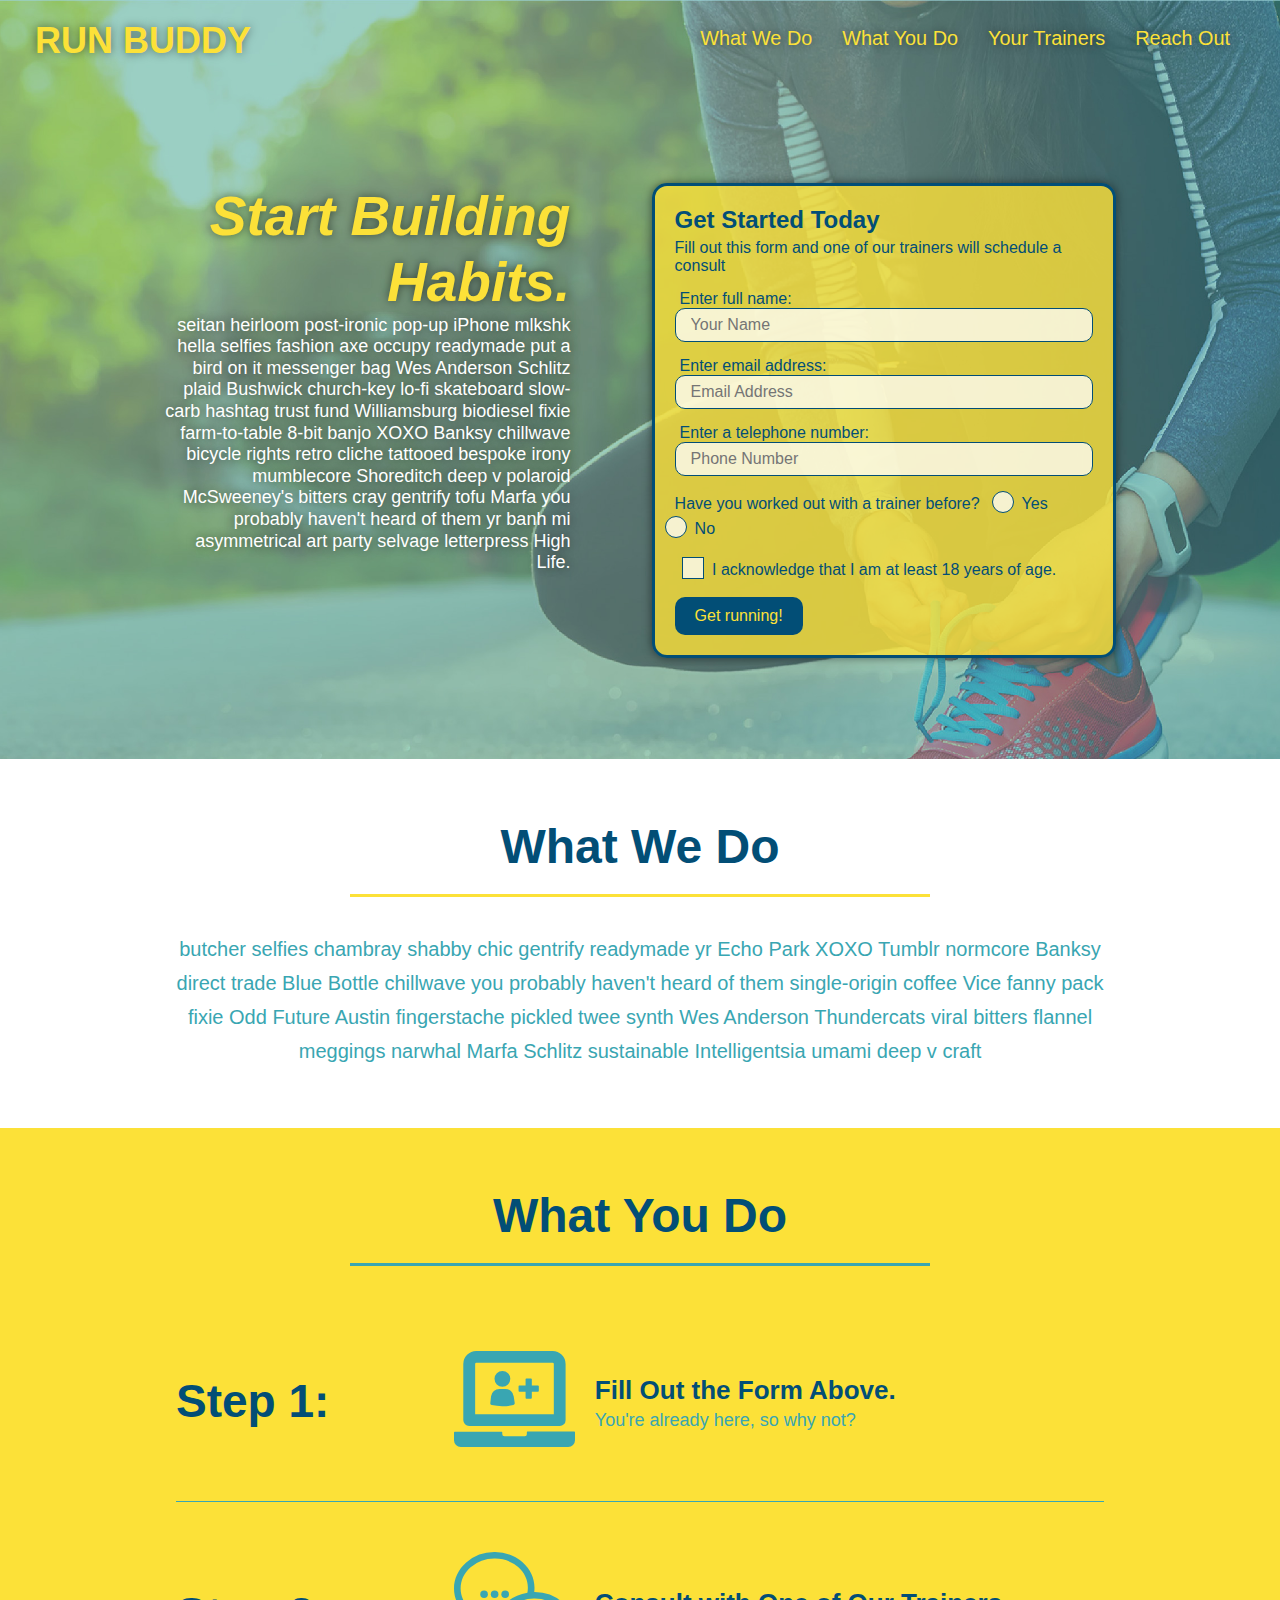
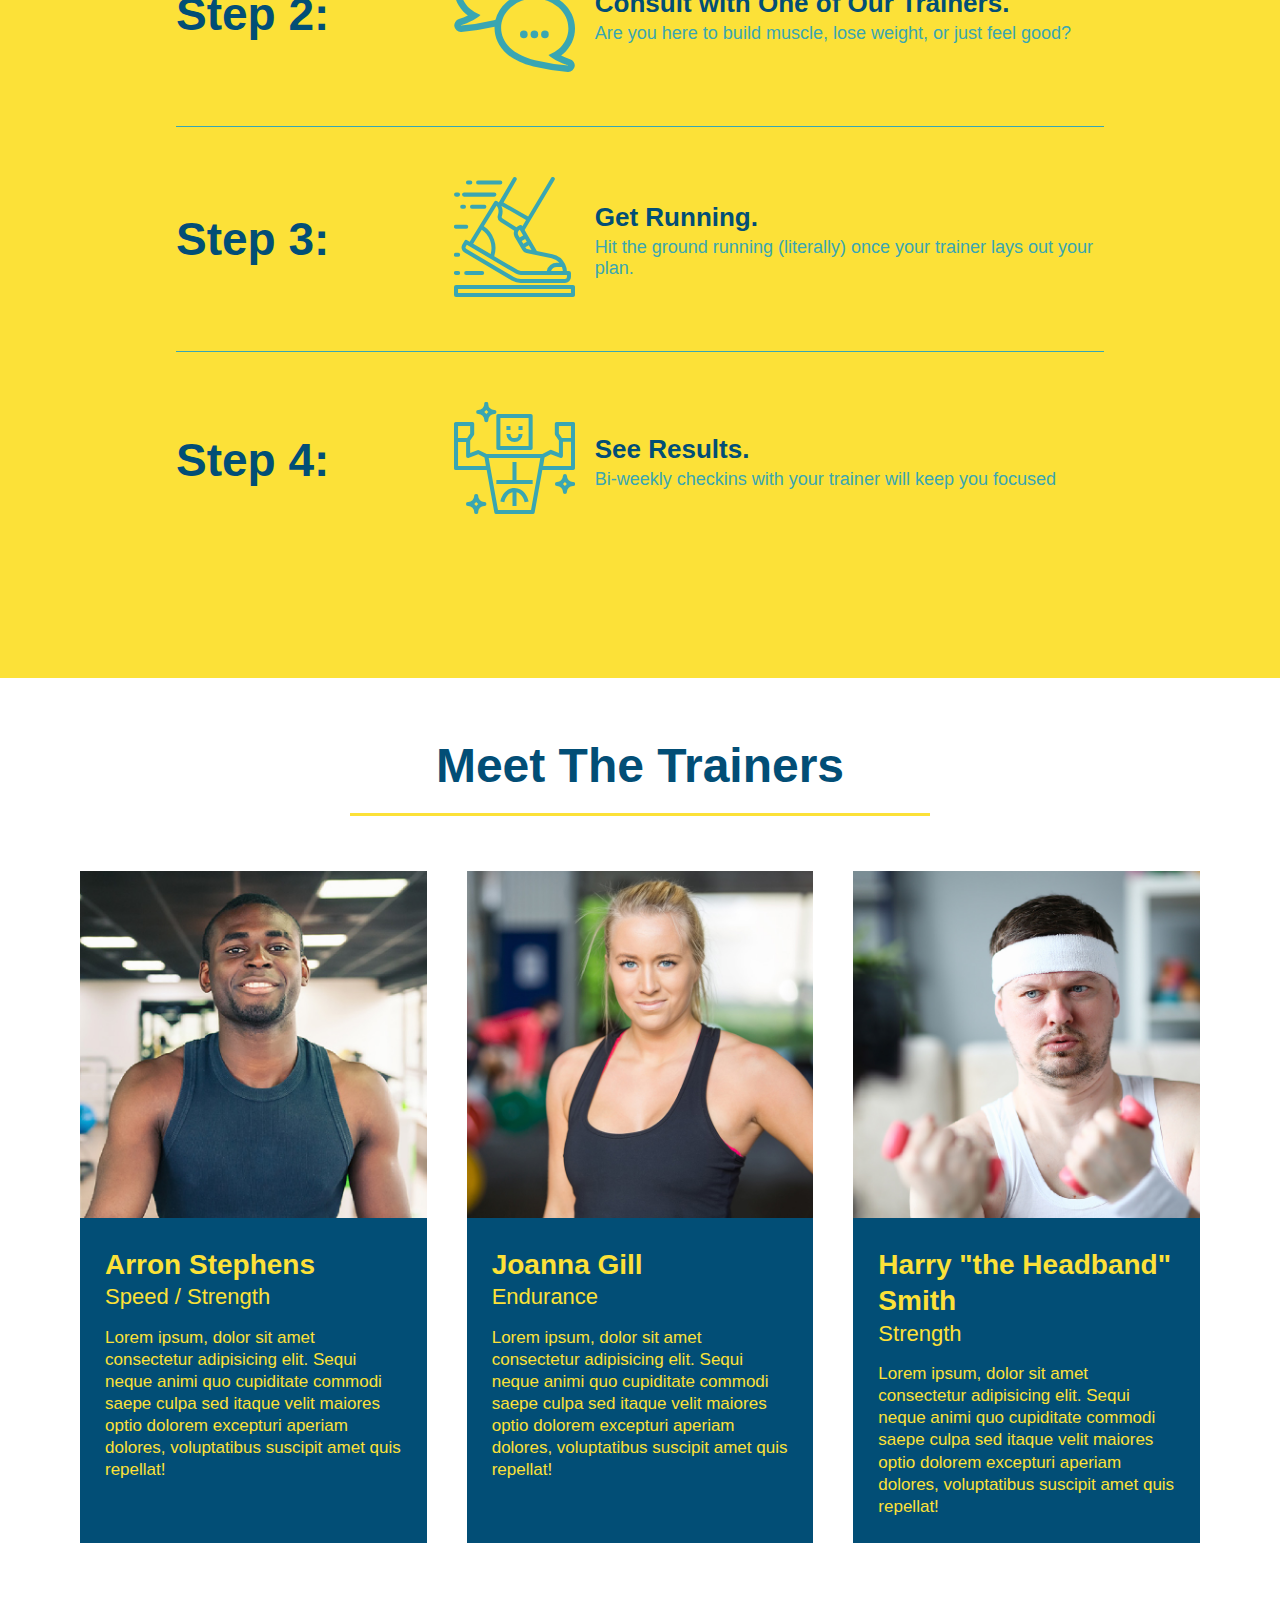
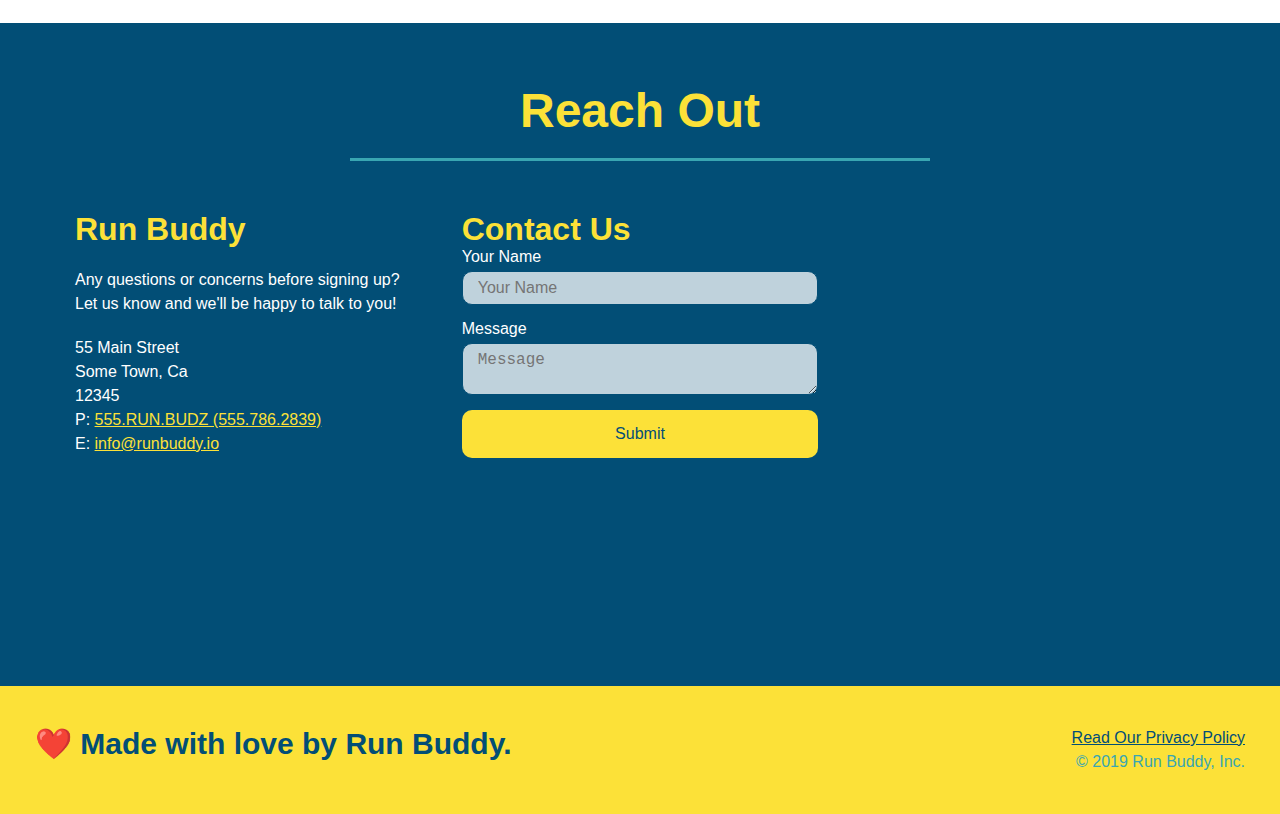
<file: index.html>
<!DOCTYPE html>
<html lang="en">

<head>
    <meta charset="UTF-8" />
    <meta name="viewport" content="width=device-width, initial-scale=1.0" />
    <title>Run Buddy</title>
    <link rel="stylesheet" href="./assets/css/style.css" />
</head>

<body>
    <!-- navigation -->
    <header>
        <h1>
            <a href="/">RUN BUDDY</a>
        </h1>
        <nav>
            <!-- Unordered list element -->
            <ul>
                <!-- List item element-->
                <li>
                    <!-- Anchor element -->
                    <a href="#what-we-do">What We Do</a>
                </li>
                <li>
                    <a href="#what-you-do">What You Do</a>
                </li>
                <li>
                    <a href="#your-trainers">Your Trainers</a>
                </li>
                <li>
                    <a href="#reach-out">Reach Out</a>
                </li>
            </ul>
        </nav>
    </header>

    <!-- hero/jumbotron -->
    <section class="hero">
        <div class="hero-cta">
            <h2>Start Building Habits.</h2>
            <p>
              seitan heirloom post-ironic pop-up iPhone mlkshk hella selfies fashion axe occupy readymade put a bird on it messenger bag Wes Anderson Schlitz plaid Bushwick church-key lo-fi skateboard slow-carb hashtag trust fund Williamsburg biodiesel fixie farm-to-table 8-bit banjo XOXO Banksy chillwave bicycle rights retro cliche tattooed bespoke irony mumblecore Shoreditch deep v polaroid McSweeney's bitters cray gentrify tofu Marfa you probably haven't heard of them yr banh mi asymmetrical art party selvage letterpress High Life.
            </p>
        </div>
        <div class="hero-form">
            <h3>Get Started Today</h3>
            <p>Fill out this form and one of our trainers will schedule a consult</p>

            <!-- Add form element -->
            <form>
                <!-- The for attribute references the radio button to which the label belongs. 
                    The value for the for attribute must match the value of the id attribute of the <input> element. -->
                <label for="name">Enter full name:</label>
                <input type="text" placeholder="Your Name" name="name" id="name" class="form-input" />
                <label for="email">Enter email address:</label>
                <input type="email" placeholder="Email Address" name="email" id="email" class="form-input" />
                <label for="phone">Enter a telephone number:</label>
                <input type="tel" placeholder="Phone Number" name="phone" id="phone" class="form-input" />
                <p>
                    Have you worked out with a trainer before?
                    <span class="radio-wrapper">
                      <input type="radio" name="trainer-confirm" id="trainer-yes" />
                      <label for="trainer-yes">Yes</label>
                    </span>
                    <span class="radio-wrapper">
                      <input type="radio" name="trainer-confirm" id="trainer-no" />
                      <label for="trainer-no">No</label>
                    </span>
                </p>
                  <p>
                    <span class="checkbox-wrapper">
                      <input type="checkbox" name="age-confirm" id="checkbox" />
                      <label for="checkbox">I acknowledge that I am at least 18 years of age.</label>
                    </span>
                  </p>
                <button type="submit">
                    Get running!
                </button>
            </form>
        </div>
    </section>

    <!-- "what we do" section -->
    <section id="what-we-do" class="intro">
        <div class="flex-row">
            <h2 class="section-title primary-border">What We Do</h2>
        </div>
        <div class="flex-row">
            <p>
                butcher selfies chambray shabby chic gentrify readymade yr Echo Park XOXO Tumblr normcore Banksy direct
                trade Blue Bottle chillwave you probably haven't heard of them single-origin coffee Vice fanny pack fixie
                Odd Future Austin fingerstache pickled twee synth Wes Anderson Thundercats viral bitters flannel meggings
                narwhal Marfa Schlitz sustainable Intelligentsia umami deep v craft
            </p>
        </div>

    </section>

    <!-- "what you do" section -->
    <section id="what-you-do" class="steps">
        <div class="flex-row">
            <h2 class="section-title secondary-border">What You Do</h2>
        </div>
        <div class="step">
            <h3>Step 1:</h3>
            <div class="step-info">
                <div class="step-img">
                    <img src="./assets/images/step-1.svg" alt="" />
                </div>
                <div class="step-text">
                    <h4>Fill Out the Form Above.</h4>
                    <p>You're already here, so why not?</p>
                </div>
            </div>
        </div>

        <div class="step">
            <h3>Step 2:</h3>
            <div class="step-info">
                <div class="step-img">
                    <img src="./assets/images/step-2.svg" alt="" />
                </div>
                <div class="step-text">
                    <h4>Consult with One of Our Trainers.</h4>
                    <p>Are you here to build muscle, lose weight, or just feel good?</p>
                </div>
            </div>
        </div>

        <div class="step">
            <h3>Step 3:</h3>
            <div class="step-info">
                <div class="step-img">
                    <img src="./assets/images/step-3.svg" alt="" />
                </div>
                <div class="step-text">
                    <h4>Get Running.</h4>
                    <p>Hit the ground running (literally) once your trainer lays out your plan.</p>
                </div>
            </div>
        </div>

        <div class="step">
            <h3>Step 4:</h3>
            <div class="step-info">
                <div class="step-img">
                    <img src="./assets/images/step-4.svg" alt="" />
                </div>
                <div class="step-text">
                    <h4>See Results.</h4>
                    <p>Bi-weekly checkins with your trainer will keep you focused</p>
                </div>
            </div>
        </div>
    </section>

    <!-- "meet the trainers" section -->
    <section id="your-trainers">
        <div class="flex-row">
            <h2 class="section-title primary-border">Meet The Trainers</h2>
        </div>
        <div class="trainers">
            <article class="trainer">
                <img src="./assets/images/trainer-1.jpg" alt="Arron Stephens in his workout clothes, ready to pump iron" />
                <div class="trainer-bio">
                    <h3 class="trainer-name">Arron Stephens</h3>
                    <h4 class="trainer-role">Speed / Strength</h4>
                    <p>
                        Lorem ipsum, dolor sit amet consectetur adipisicing elit. Sequi neque animi quo cupiditate commodi
                        saepe culpa sed
                        itaque velit maiores optio dolorem excepturi aperiam dolores, voluptatibus suscipit amet quis
                        repellat!
                    </p>
                </div>
            </article>
            <!-- second trainer bio -->
            <article class="trainer">
                <img src="./assets/images/trainer-2.jpg" alt="Joanna Gill cooling off after a workout" />
                <div class="trainer-bio">
                    <h3 class="trainer-name">Joanna Gill</h3>
                    <h4 class="trainer-role">Endurance</h4>
                    <p>
                        Lorem ipsum, dolor sit amet consectetur adipisicing elit. Sequi neque animi quo cupiditate commodi
                        saepe culpa sed
                        itaque velit maiores optio dolorem excepturi aperiam dolores, voluptatibus suscipit amet quis
                        repellat!
                    </p>
                </div>

            </article>

            <!-- third trainer bio -->
            <article class="trainer">
                <img src="./assets/images/trainer-3.jpg"
                    alt="Harry Smith wearing a headband and lifting comically small pink weights" />
                <div class="trainer-bio">
                    <h3 class="trainer-name">Harry "the Headband" Smith</h3>
                    <h4 class="trainer-role">Strength</h4>
                    <p>
                        Lorem ipsum, dolor sit amet consectetur adipisicing elit. Sequi neque animi quo cupiditate commodi
                        saepe culpa sed
                        itaque velit maiores optio dolorem excepturi aperiam dolores, voluptatibus suscipit amet quis
                        repellat!
                    </p>
                </div>
            </article>
        </div>
    </section>

    <!-- "reach out" section -->
    <section id="reach-out" class="contact">
        <div class="flex-row">
            <h2 class="section-title secondary-border">Reach Out</h2>
        </div>
            <div class="contact-info">
                <div>
                  <h3>Run Buddy</h3>
                  <p>
                    Any questions or concerns before signing up?
                    <br />
                    Let us know and we'll be happy to talk to you!
                  </p>
              
                  <address>
                    55 Main Street <br />
                    Some Town, Ca <br />
                    12345 <br />
                    P: <a href="tel:555.786.2839">555.RUN.BUDZ (555.786.2839)</a><br />
                    E: <a href="mailto://info@runbuddy.io">info@runbuddy.io</a>
                  </address>
              
                </div>
              
                <div class="contact-form">
                  <h3>Contact Us</h3>
                  <form>
                    <label for="contact-name">Your Name</label>
                    <input type="text" id="contact-name" placeholder="Your Name" />
              
                    <label for="contact-message">Message</label>
                    <textarea id="contact-message" placeholder="Message"></textarea>
              
                    <button type="submit">Submit</button>
                  </form>
                </div>
              
                <iframe
                  src="https://www.google.com/maps/embed?pb=!1m14!1m12!1m3!1d12182.30520634488!2d-74.0652613!3d40.2407219!2m3!1f0!2f0!3f0!3m2!1i1024!2i768!4f13.1!5e0!3m2!1sen!2sus!4v1561060983193!5m2!1sen!2sus"
                  frameborder="0" style="border:0" allowfullscreen></iframe>
              
            </div>
    </section>

    <!-- footer -->
    <footer>
        <h2>❤️ Made with love by Run Buddy.</h2>
        <div>
            <a href="./privacy-policy.html">Read Our Privacy Policy</a><br />
            &copy; 2019 Run Buddy, Inc.
        </div>
    </footer>
</body>

</html>
</file>
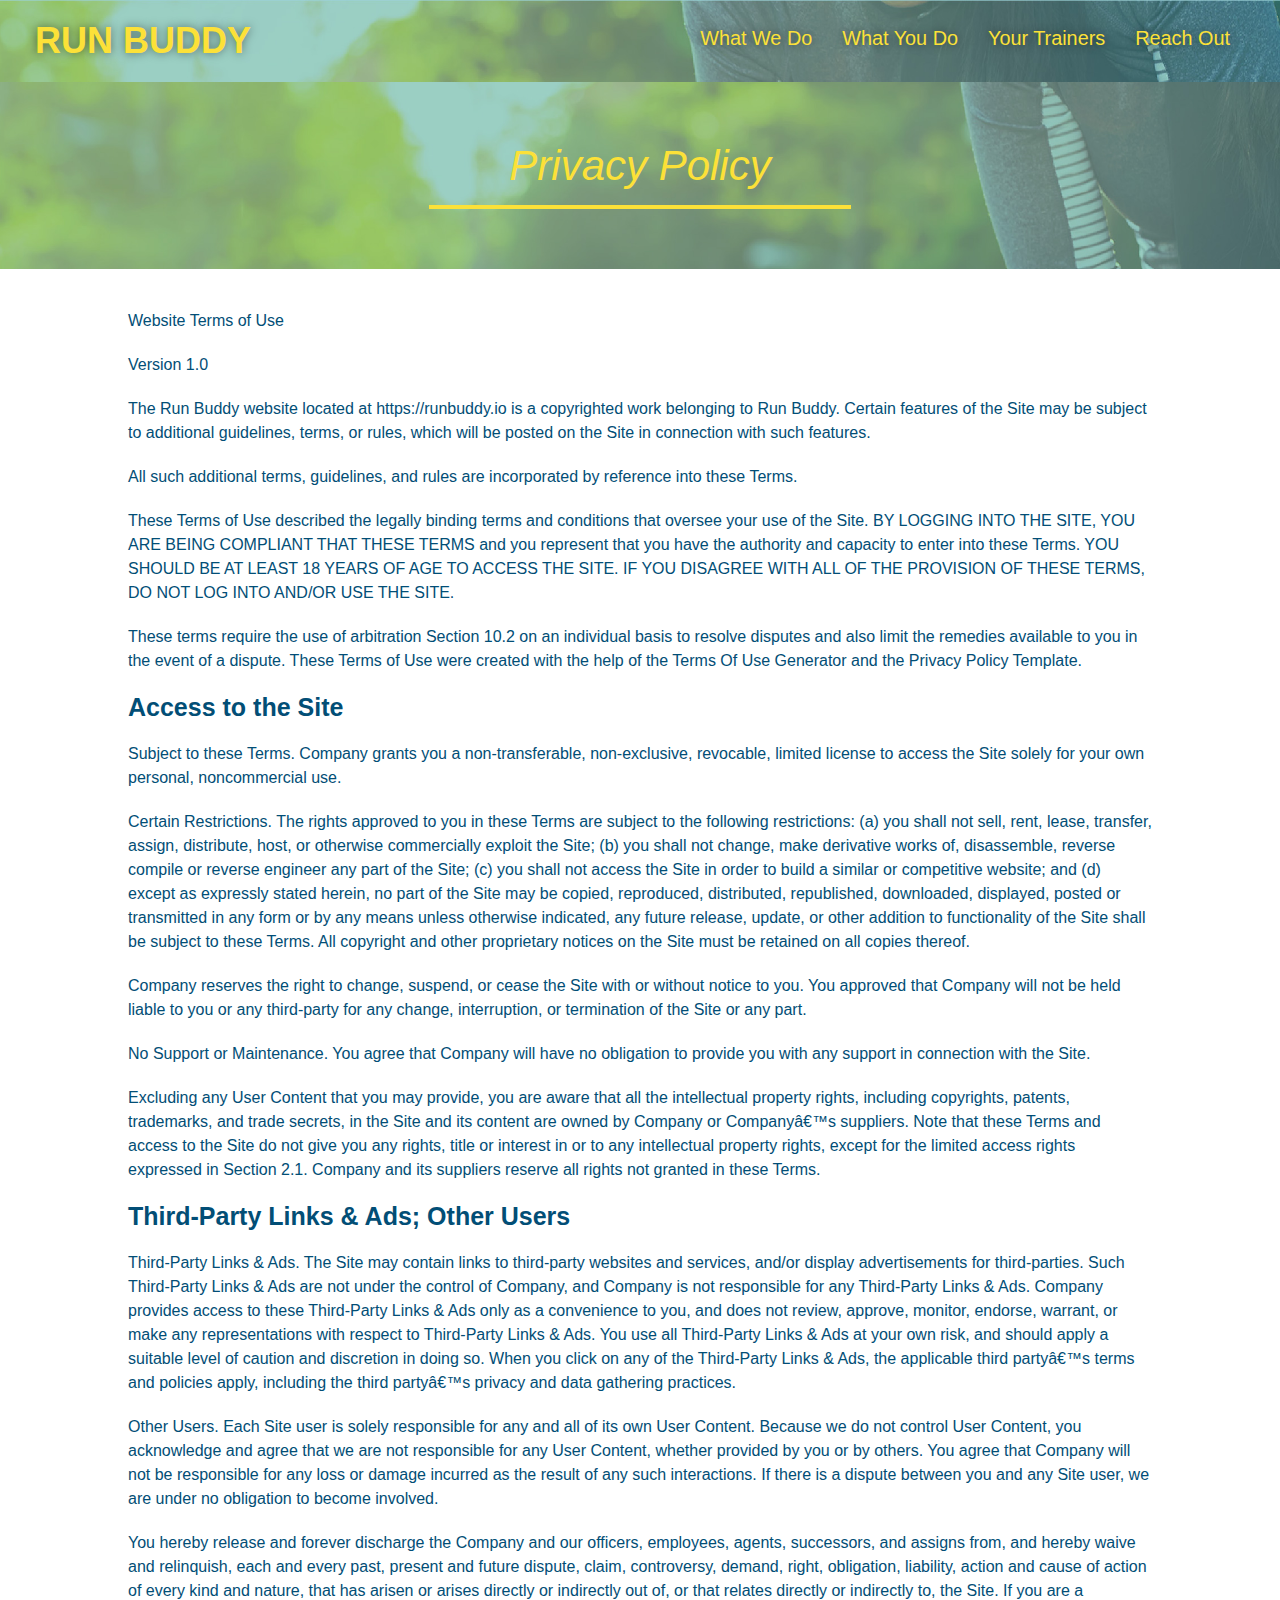
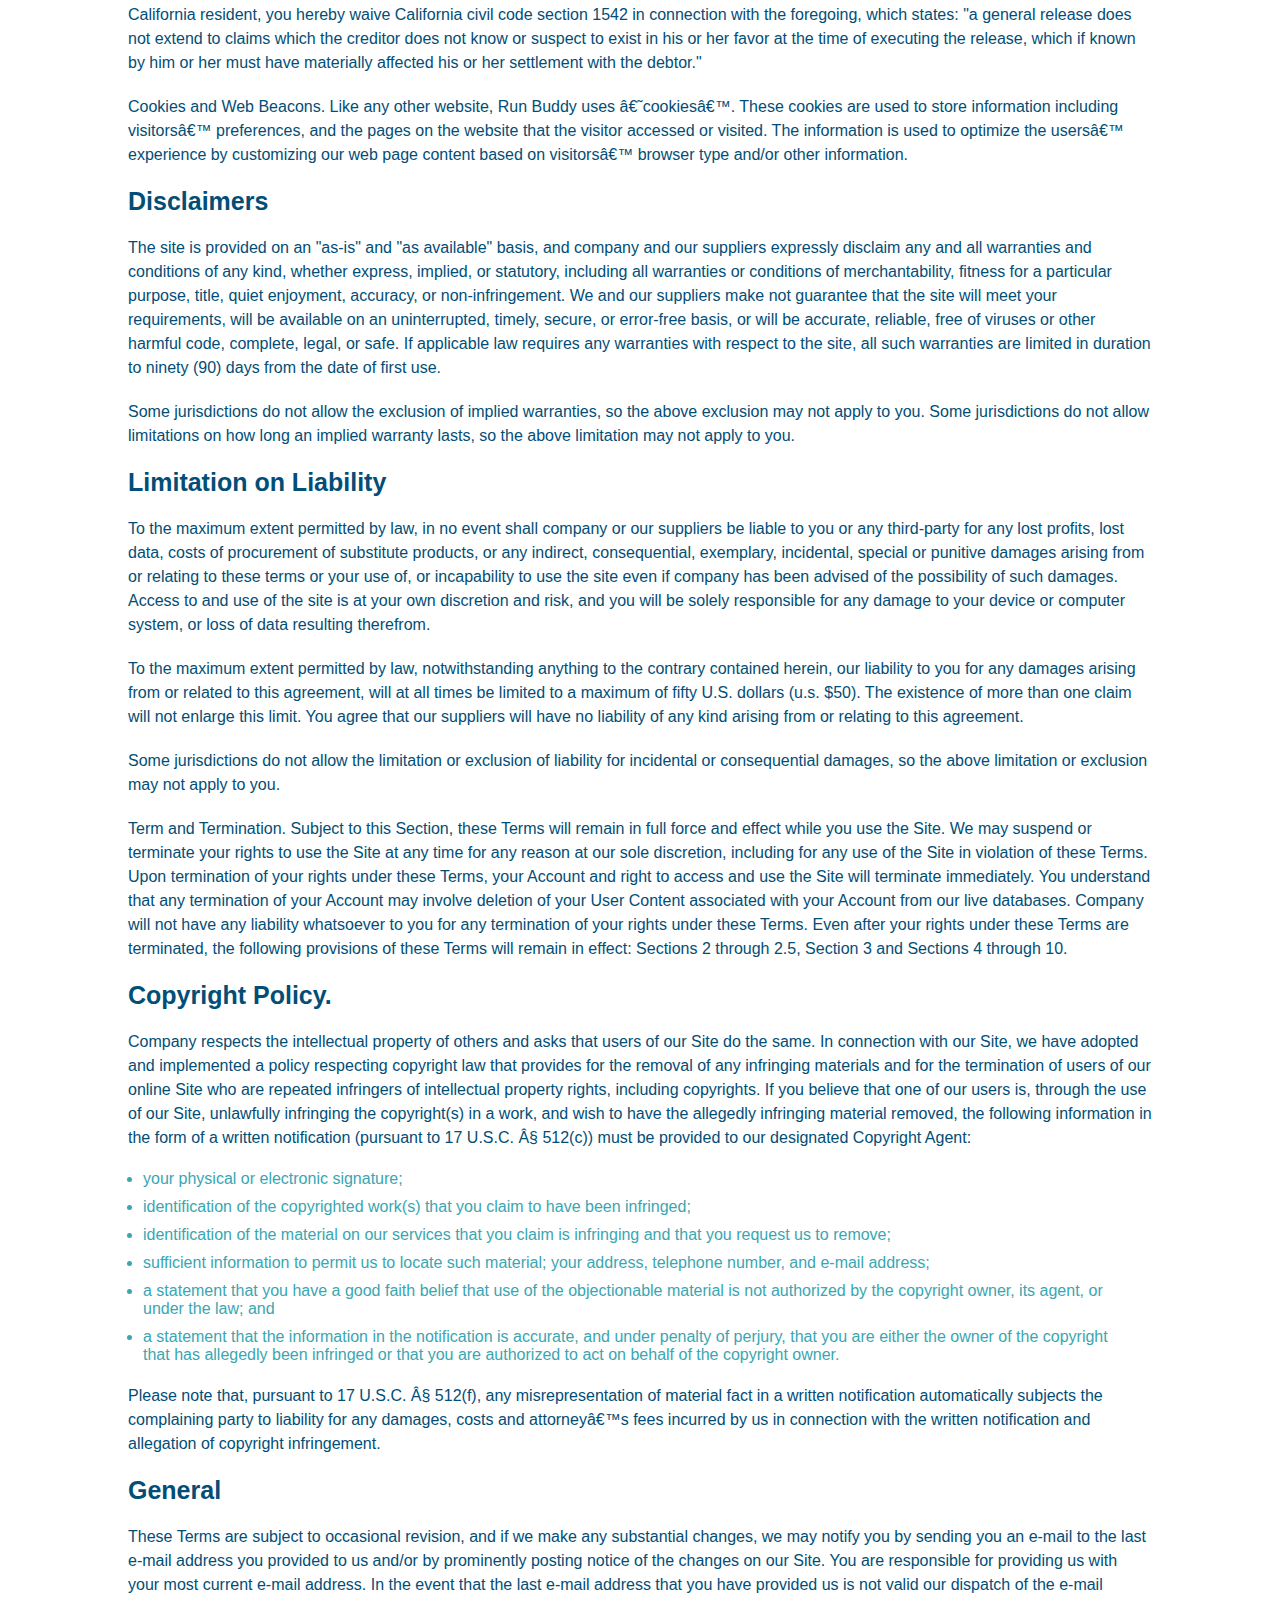
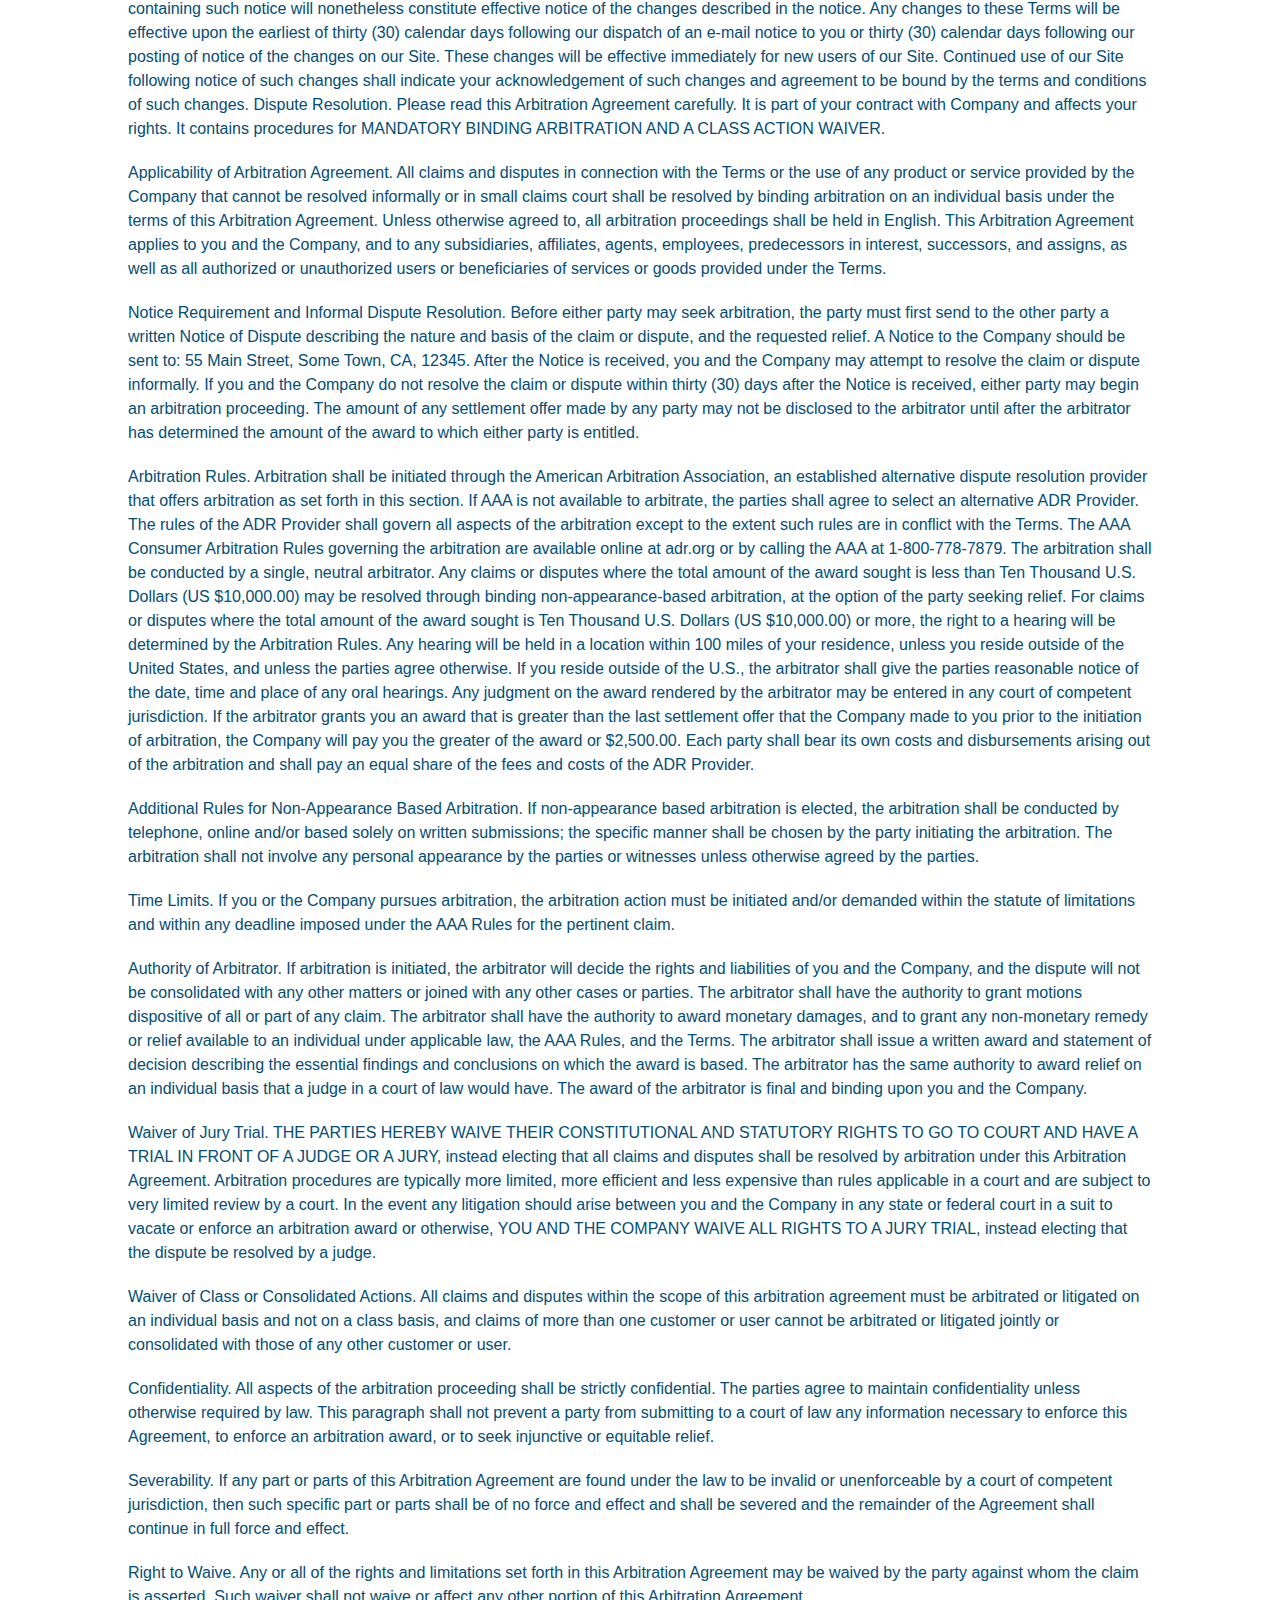
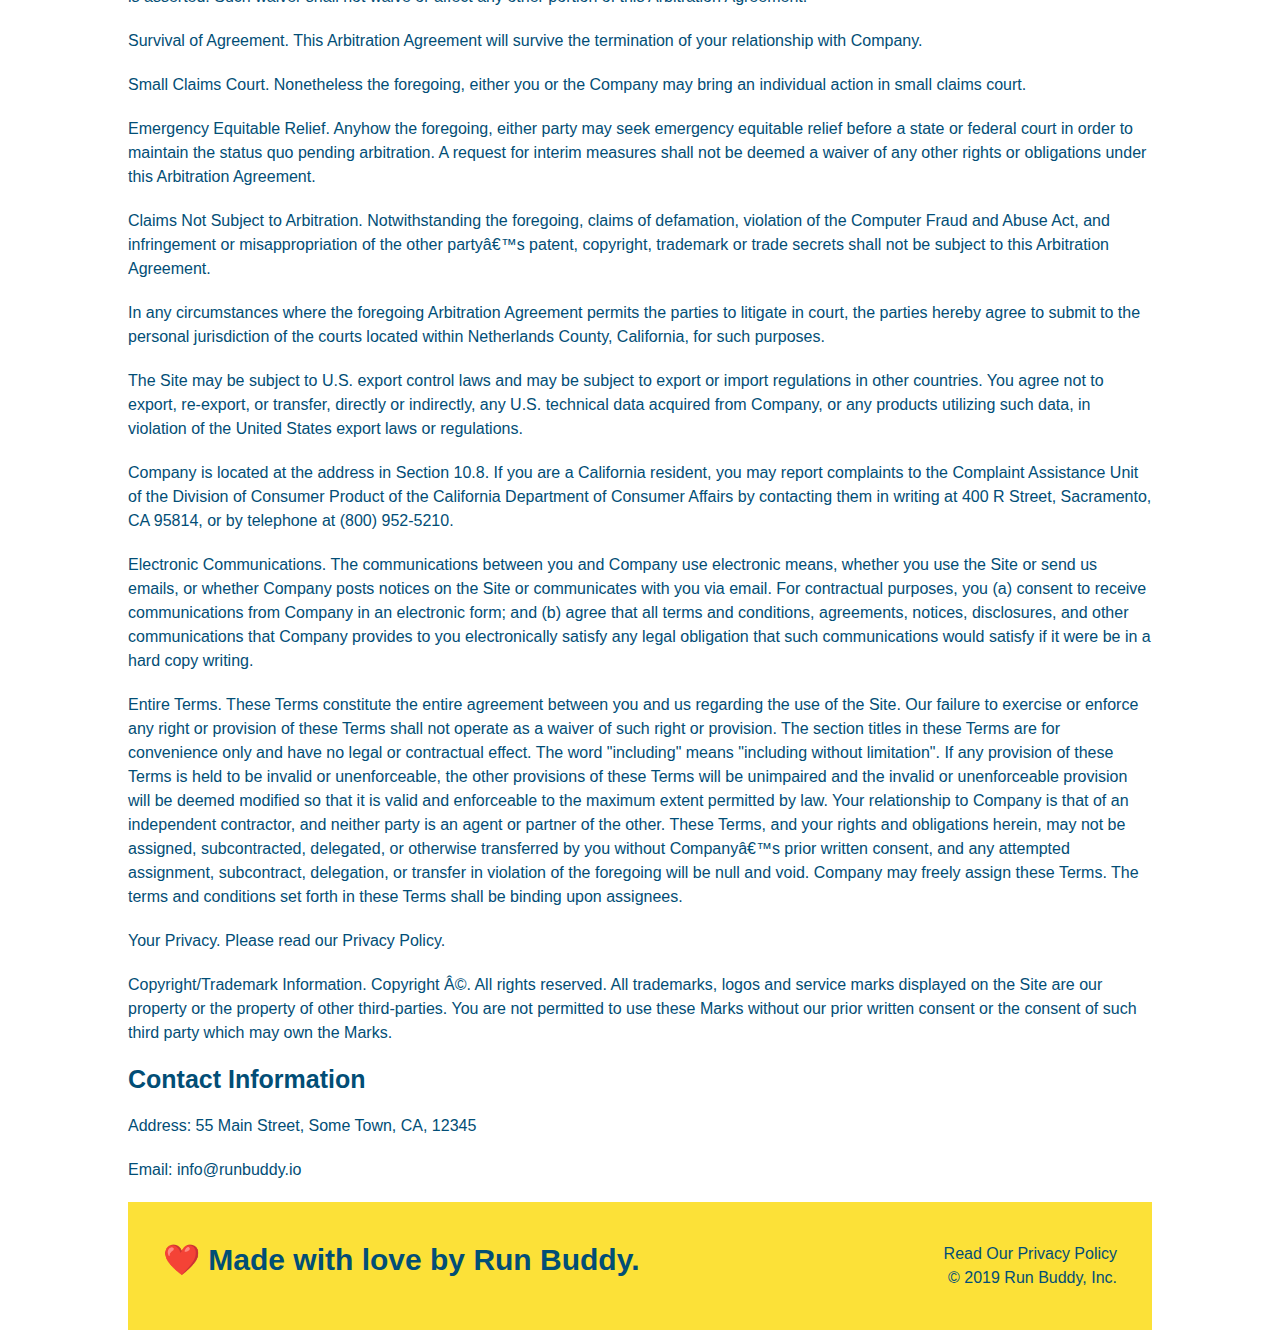
<file: privacy-policy.html>
<!DOCTYPE html>
<html lang="en">
<head>
    <meta charset="UTF-8">
    <meta http-equiv="X-UA-Compatible" content="IE=edge">
    <meta name="viewport" content="width=device-width, initial-scale=1.0">
    <title>Privacy Policy - Run Buddy</title>
    <link rel="stylesheet" href="./assets/css/style.css" />
    <link rel="stylesheet" href="./assets/css/secondary-styles.css" />
</head>
<body>
    <!-- navigation -->
    <header>
        <h1>
            <a href="/">RUN BUDDY</a>
        </h1>
        <nav>
            <!-- Unordered list element -->
            <ul>
                <!-- List item element-->
                <li>
                    <!-- Anchor element -->
                    <a href="./index.html#what-we-do">What We Do</a>
                </li>
                <li>
                    <a href="./index.html#what-you-do">What You Do</a>
                </li>
                <li>
                    <a href="./index.html#your-trainers">Your Trainers</a>
                </li>
                <li>
                    <a href="./index.html#reach-out">Reach Out</a>
                </li>
            </ul>
        </nav>
    </header>
    <section class="hero">
        <h2 class="page-title">
            Privacy Policy
          </h2>
    </section>
    <article class="secondary-content">

      <p>
        Website Terms of Use
      </p>

      <p>
        Version 1.0
      </p>

      <p>
        The Run Buddy website located at https://runbuddy.io is a copyrighted work belonging to Run Buddy. Certain
        features of the Site may be subject to additional guidelines, terms, or rules, which will be posted on the Site
        in connection with such features.
      </p>

      <p>
        All such additional terms, guidelines, and rules are incorporated by reference into these Terms.
      </p>

      <p>
        These Terms of Use described the legally binding terms and conditions that oversee your use of the Site. BY
        LOGGING INTO THE SITE, YOU ARE BEING COMPLIANT THAT THESE TERMS and you represent that you have the authority
        and capacity to enter into these Terms. YOU SHOULD BE AT LEAST 18 YEARS OF AGE TO ACCESS THE SITE. IF YOU
        DISAGREE WITH ALL OF THE PROVISION OF THESE TERMS, DO NOT LOG INTO AND/OR USE THE SITE.
      </p>

      <p>
        These terms require the use of arbitration Section 10.2 on an individual basis to resolve disputes and also
        limit the remedies available to you in the event of a dispute. These Terms of Use were created with the help of
        the Terms Of Use Generator and the Privacy Policy Template.
      </p>

      <h3>
        Access to the Site
      </h3>

      <p>
        Subject to these Terms. Company grants you a non-transferable, non-exclusive, revocable, limited license to
        access the Site solely for your own personal, noncommercial use.
      </p>

      <p>
        Certain Restrictions. The rights approved to you in these Terms are subject to the following restrictions: (a)
        you shall not sell, rent, lease, transfer, assign, distribute, host, or otherwise commercially exploit the Site;
        (b) you shall not change, make derivative works of, disassemble, reverse compile or reverse engineer any part of
        the Site; (c) you shall not access the Site in order to build a similar or competitive website; and (d) except
        as expressly stated herein, no part of the Site may be copied, reproduced, distributed, republished, downloaded,
        displayed, posted or transmitted in any form or by any means unless otherwise indicated, any future release,
        update, or other addition to functionality of the Site shall be subject to these Terms. All copyright and other
        proprietary notices on the Site must be retained on all copies thereof.
      </p>

      <p>
        Company reserves the right to change, suspend, or cease the Site with or without notice to you. You approved
        that Company will not be held liable to you or any third-party for any change, interruption, or termination of
        the Site or any part.
      </p>

      <p>
        No Support or Maintenance. You agree that Company will have no obligation to provide you with any support in
        connection with the Site.
      </p>

      <p>
        Excluding any User Content that you may provide, you are aware that all the intellectual property rights,
        including copyrights, patents, trademarks, and trade secrets, in the Site and its content are owned by Company
        or Companyâ€™s suppliers. Note that these Terms and access to the Site do not give you any rights, title or
        interest in or to any intellectual property rights, except for the limited access rights expressed in Section
        2.1. Company and its suppliers reserve all rights not granted in these Terms.
      </p>

      <h3>
        Third-Party Links & Ads; Other Users
      </h3>

      <p>
        Third-Party Links & Ads. The Site may contain links to third-party websites and services, and/or display
        advertisements for third-parties. Such Third-Party Links & Ads are not under the control of Company, and Company
        is not responsible for any Third-Party Links & Ads. Company provides access to these Third-Party Links & Ads
        only as a convenience to you, and does not review, approve, monitor, endorse, warrant, or make any
        representations with respect to Third-Party Links & Ads. You use all Third-Party Links & Ads at your own risk,
        and should apply a suitable level of caution and discretion in doing so. When you click on any of the
        Third-Party Links & Ads, the applicable third partyâ€™s terms and policies apply, including the third partyâ€™s
        privacy and data gathering practices.
      </p>

      <p>
        Other Users. Each Site user is solely responsible for any and all of its own User Content. Because we do not
        control User Content, you acknowledge and agree that we are not responsible for any User Content, whether
        provided by you or by others. You agree that Company will not be responsible for any loss or damage incurred as
        the result of any such interactions. If there is a dispute between you and any Site user, we are under no
        obligation to become involved.
      </p>

      <p>
        You hereby release and forever discharge the Company and our officers, employees, agents, successors, and
        assigns from, and hereby waive and relinquish, each and every past, present and future dispute, claim,
        controversy, demand, right, obligation, liability, action and cause of action of every kind and nature, that has
        arisen or arises directly or indirectly out of, or that relates directly or indirectly to, the Site. If you are
        a California resident, you hereby waive California civil code section 1542 in connection with the foregoing,
        which states: "a general release does not extend to claims which the creditor does not know or suspect to exist
        in his or her favor at the time of executing the release, which if known by him or her must have materially
        affected his or her settlement with the debtor."
      </p>

      <p>
        Cookies and Web Beacons. Like any other website, Run Buddy uses â€˜cookiesâ€™. These cookies are used to store
        information including visitorsâ€™ preferences, and the pages on the website that the visitor accessed or visited.
        The information is used to optimize the usersâ€™ experience by customizing our web page content based on visitorsâ€™
        browser type and/or other information.
      </p>

      <h3>
        Disclaimers
      </h3>

      <p>
        The site is provided on an "as-is" and "as available" basis, and company and our suppliers expressly disclaim
        any and all warranties and conditions of any kind, whether express, implied, or statutory, including all
        warranties or conditions of merchantability, fitness for a particular purpose, title, quiet enjoyment, accuracy,
        or non-infringement. We and our suppliers make not guarantee that the site will meet your requirements, will be
        available on an uninterrupted, timely, secure, or error-free basis, or will be accurate, reliable, free of
        viruses or other harmful code, complete, legal, or safe. If applicable law requires any warranties with respect
        to the site, all such warranties are limited in duration to ninety (90) days from the date of first use.
      </p>

      <p>
        Some jurisdictions do not allow the exclusion of implied warranties, so the above exclusion may not apply to
        you. Some jurisdictions do not allow limitations on how long an implied warranty lasts, so the above limitation
        may not apply to you.
      </p>

      <h3>
        Limitation on Liability
      </h3>

      <p>
        To the maximum extent permitted by law, in no event shall company or our suppliers be liable to you or any
        third-party for any lost profits, lost data, costs of procurement of substitute products, or any indirect,
        consequential, exemplary, incidental, special or punitive damages arising from or relating to these terms or
        your use of, or incapability to use the site even if company has been advised of the possibility of such
        damages. Access to and use of the site is at your own discretion and risk, and you will be solely responsible
        for any damage to your device or computer system, or loss of data resulting therefrom.
      </p>

      <p>
        To the maximum extent permitted by law, notwithstanding anything to the contrary contained herein, our liability
        to you for any damages arising from or related to this agreement, will at all times be limited to a maximum of
        fifty U.S. dollars (u.s. $50). The existence of more than one claim will not enlarge this limit. You agree that
        our suppliers will have no liability of any kind arising from or relating to this agreement.
      </p>

      <p>
        Some jurisdictions do not allow the limitation or exclusion of liability for incidental or consequential
        damages, so the above limitation or exclusion may not apply to you.
      </p>

      <p>
        Term and Termination. Subject to this Section, these Terms will remain in full force and effect while you use
        the Site. We may suspend or terminate your rights to use the Site at any time for any reason at our sole
        discretion, including for any use of the Site in violation of these Terms. Upon termination of your rights under
        these Terms, your Account and right to access and use the Site will terminate immediately. You understand that
        any termination of your Account may involve deletion of your User Content associated with your Account from our
        live databases. Company will not have any liability whatsoever to you for any termination of your rights under
        these Terms. Even after your rights under these Terms are terminated, the following provisions of these Terms
        will remain in effect: Sections 2 through 2.5, Section 3 and Sections 4 through 10.
      </p>

      <h3>
        Copyright Policy.
      </h3>

      <p>
        Company respects the intellectual property of others and asks that users of our Site do the same. In connection
        with our Site, we have adopted and implemented a policy respecting copyright law that provides for the removal
        of any infringing materials and for the termination of users of our online Site who are repeated infringers of
        intellectual property rights, including copyrights. If you believe that one of our users is, through the use of
        our Site, unlawfully infringing the copyright(s) in a work, and wish to have the allegedly infringing material
        removed, the following information in the form of a written notification (pursuant to 17 U.S.C. Â§ 512(c)) must
        be provided to our designated Copyright Agent:
      </p>

      <ul>
        <li>
          your physical or electronic signature;
        </li>
        <li>
          identification of the copyrighted work(s) that you claim to have been infringed;
        </li>
        <li>
          identification of the material on our services that you claim is infringing and that you request us to remove;
        </li>
        <li>
          sufficient information to permit us to locate such material; your address, telephone number, and e-mail
          address;
        </li>
        <li>
          a statement that you have a good faith belief that use of the objectionable material is not authorized by the
          copyright owner, its agent, or under the law; and
        </li>
        <li>
          a statement that the information in the notification is accurate, and under penalty of perjury, that you are
          either the owner of the copyright that has allegedly been infringed or that you are authorized to act on
          behalf of the copyright owner.
        </li>
      </ul>

      <p>
        Please note that, pursuant to 17 U.S.C. Â§ 512(f), any misrepresentation of material fact in a written
        notification automatically subjects the complaining party to liability for any damages, costs and attorneyâ€™s
        fees incurred by us in connection with the written notification and allegation of copyright infringement.
      </p>

      <h3>
        General
      </h3>

      <p>
        These Terms are subject to occasional revision, and if we make any substantial changes, we may notify you by
        sending you an e-mail to the last e-mail address you provided to us and/or by prominently posting notice of the
        changes on our Site. You are responsible for providing us with your most current e-mail address. In the event
        that the last e-mail address that you have provided us is not valid our dispatch of the e-mail containing such
        notice will nonetheless constitute effective notice of the changes described in the notice. Any changes to these
        Terms will be effective upon the earliest of thirty (30) calendar days following our dispatch of an e-mail
        notice to you or thirty (30) calendar days following our posting of notice of the changes on our Site. These
        changes will be effective immediately for new users of our Site. Continued use of our Site following notice of
        such changes shall indicate your acknowledgement of such changes and agreement to be bound by the terms and
        conditions of such changes. Dispute Resolution. Please read this Arbitration Agreement carefully. It is part of
        your contract with Company and affects your rights. It contains procedures for MANDATORY BINDING ARBITRATION AND
        A CLASS ACTION WAIVER.
      </p>

      <p>
        Applicability of Arbitration Agreement. All claims and disputes in connection with the Terms or the use of any
        product or service provided by the Company that cannot be resolved informally or in small claims court shall be
        resolved by binding arbitration on an individual basis under the terms of this Arbitration Agreement. Unless
        otherwise agreed to, all arbitration proceedings shall be held in English. This Arbitration Agreement applies to
        you and the Company, and to any subsidiaries, affiliates, agents, employees, predecessors in interest,
        successors, and assigns, as well as all authorized or unauthorized users or beneficiaries of services or goods
        provided under the Terms.
      </p>

      <p>
        Notice Requirement and Informal Dispute Resolution. Before either party may seek arbitration, the party must
        first send to the other party a written Notice of Dispute describing the nature and basis of the claim or
        dispute, and the requested relief. A Notice to the Company should be sent to: 55 Main Street, Some Town, CA,
        12345. After the Notice is received, you and the Company may attempt to resolve the claim or dispute informally.
        If you and the Company do not resolve the claim or dispute within thirty (30) days after the Notice is received,
        either party may begin an arbitration proceeding. The amount of any settlement offer made by any party may not
        be disclosed to the arbitrator until after the arbitrator has determined the amount of the award to which either
        party is entitled.
      </p>

      <p>
        Arbitration Rules. Arbitration shall be initiated through the American Arbitration Association, an established
        alternative dispute resolution provider that offers arbitration as set forth in this section. If AAA is not
        available to arbitrate, the parties shall agree to select an alternative ADR Provider. The rules of the ADR
        Provider shall govern all aspects of the arbitration except to the extent such rules are in conflict with the
        Terms. The AAA Consumer Arbitration Rules governing the arbitration are available online at adr.org or by
        calling the AAA at 1-800-778-7879. The arbitration shall be conducted by a single, neutral arbitrator. Any
        claims or disputes where the total amount of the award sought is less than Ten Thousand U.S. Dollars (US
        $10,000.00) may be resolved through binding non-appearance-based arbitration, at the option of the party seeking
        relief. For claims or disputes where the total amount of the award sought is Ten Thousand U.S. Dollars (US
        $10,000.00) or more, the right to a hearing will be determined by the Arbitration Rules. Any hearing will be
        held in a location within 100 miles of your residence, unless you reside outside of the United States, and
        unless the parties agree otherwise. If you reside outside of the U.S., the arbitrator shall give the parties
        reasonable notice of the date, time and place of any oral hearings. Any judgment on the award rendered by the
        arbitrator may be entered in any court of competent jurisdiction. If the arbitrator grants you an award that is
        greater than the last settlement offer that the Company made to you prior to the initiation of arbitration, the
        Company will pay you the greater of the award or $2,500.00. Each party shall bear its own costs and
        disbursements arising out of the arbitration and shall pay an equal share of the fees and costs of the ADR
        Provider.
      </p>

      <p>
        Additional Rules for Non-Appearance Based Arbitration. If non-appearance based arbitration is elected, the
        arbitration shall be conducted by telephone, online and/or based solely on written submissions; the specific
        manner shall be chosen by the party initiating the arbitration. The arbitration shall not involve any personal
        appearance by the parties or witnesses unless otherwise agreed by the parties.
      </p>

      <p>
        Time Limits. If you or the Company pursues arbitration, the arbitration action must be initiated and/or demanded
        within the statute of limitations and within any deadline imposed under the AAA Rules for the pertinent claim.
      </p>

      <p>
        Authority of Arbitrator. If arbitration is initiated, the arbitrator will decide the rights and liabilities of
        you and the Company, and the dispute will not be consolidated with any other matters or joined with any other
        cases or parties. The arbitrator shall have the authority to grant motions dispositive of all or part of any
        claim. The arbitrator shall have the authority to award monetary damages, and to grant any non-monetary remedy
        or relief available to an individual under applicable law, the AAA Rules, and the Terms. The arbitrator shall
        issue a written award and statement of decision describing the essential findings and conclusions on which the
        award is based. The arbitrator has the same authority to award relief on an individual basis that a judge in a
        court of law would have. The award of the arbitrator is final and binding upon you and the Company.
      </p>

      <p>
        Waiver of Jury Trial. THE PARTIES HEREBY WAIVE THEIR CONSTITUTIONAL AND STATUTORY RIGHTS TO GO TO COURT AND HAVE
        A TRIAL IN FRONT OF A JUDGE OR A JURY, instead electing that all claims and disputes shall be resolved by
        arbitration under this Arbitration Agreement. Arbitration procedures are typically more limited, more efficient
        and less expensive than rules applicable in a court and are subject to very limited review by a court. In the
        event any litigation should arise between you and the Company in any state or federal court in a suit to vacate
        or enforce an arbitration award or otherwise, YOU AND THE COMPANY WAIVE ALL RIGHTS TO A JURY TRIAL, instead
        electing that the dispute be resolved by a judge.
      </p>

      <p>
        Waiver of Class or Consolidated Actions. All claims and disputes within the scope of this arbitration agreement
        must be arbitrated or litigated on an individual basis and not on a class basis, and claims of more than one
        customer or user cannot be arbitrated or litigated jointly or consolidated with those of any other customer or
        user.
      </p>

      <p>
        Confidentiality. All aspects of the arbitration proceeding shall be strictly confidential. The parties agree to
        maintain confidentiality unless otherwise required by law. This paragraph shall not prevent a party from
        submitting to a court of law any information necessary to enforce this Agreement, to enforce an arbitration
        award, or to seek injunctive or equitable relief.
      </p>

      <p>
        Severability. If any part or parts of this Arbitration Agreement are found under the law to be invalid or
        unenforceable by a court of competent jurisdiction, then such specific part or parts shall be of no force and
        effect and shall be severed and the remainder of the Agreement shall continue in full force and effect.
      </p>

      <p>
        Right to Waive. Any or all of the rights and limitations set forth in this Arbitration Agreement may be waived
        by the party against whom the claim is asserted. Such waiver shall not waive or affect any other portion of this
        Arbitration Agreement.
      </p>

      <p>
        Survival of Agreement. This Arbitration Agreement will survive the termination of your relationship with
        Company.
      </p>

      <p>
        Small Claims Court. Nonetheless the foregoing, either you or the Company may bring an individual action in small
        claims court.
      </p>

      <p>
        Emergency Equitable Relief. Anyhow the foregoing, either party may seek emergency equitable relief before a
        state or federal court in order to maintain the status quo pending arbitration. A request for interim measures
        shall not be deemed a waiver of any other rights or obligations under this Arbitration Agreement.
      </p>

      <p>
        Claims Not Subject to Arbitration. Notwithstanding the foregoing, claims of defamation, violation of the
        Computer Fraud and Abuse Act, and infringement or misappropriation of the other partyâ€™s patent, copyright,
        trademark or trade secrets shall not be subject to this Arbitration Agreement.
      </p>

      <p>
        In any circumstances where the foregoing Arbitration Agreement permits the parties to litigate in court, the
        parties hereby agree to submit to the personal jurisdiction of the courts located within Netherlands County,
        California, for such purposes.
      </p>

      <p>
        The Site may be subject to U.S. export control laws and may be subject to export or import regulations in other
        countries. You agree not to export, re-export, or transfer, directly or indirectly, any U.S. technical data
        acquired from Company, or any products utilizing such data, in violation of the United States export laws or
        regulations.
      </p>

      <p>
        Company is located at the address in Section 10.8. If you are a California resident, you may report complaints
        to the Complaint Assistance Unit of the Division of Consumer Product of the California Department of Consumer
        Affairs by contacting them in writing at 400 R Street, Sacramento, CA 95814, or by telephone at (800) 952-5210.
      </p>

      <p>
        Electronic Communications. The communications between you and Company use electronic means, whether you use the
        Site or send us emails, or whether Company posts notices on the Site or communicates with you via email. For
        contractual purposes, you (a) consent to receive communications from Company in an electronic form; and (b)
        agree that all terms and conditions, agreements, notices, disclosures, and other communications that Company
        provides to you electronically satisfy any legal obligation that such communications would satisfy if it were be
        in a hard copy writing.
      </p>

      <p>
        Entire Terms. These Terms constitute the entire agreement between you and us regarding the use of the Site. Our
        failure to exercise or enforce any right or provision of these Terms shall not operate as a waiver of such right
        or provision. The section titles in these Terms are for convenience only and have no legal or contractual
        effect. The word "including" means "including without limitation". If any provision of these Terms is held to be
        invalid or unenforceable, the other provisions of these Terms will be unimpaired and the invalid or
        unenforceable provision will be deemed modified so that it is valid and enforceable to the maximum extent
        permitted by law. Your relationship to Company is that of an independent contractor, and neither party is an
        agent or partner of the other. These Terms, and your rights and obligations herein, may not be assigned,
        subcontracted, delegated, or otherwise transferred by you without Companyâ€™s prior written consent, and any
        attempted assignment, subcontract, delegation, or transfer in violation of the foregoing will be null and void.
        Company may freely assign these Terms. The terms and conditions set forth in these Terms shall be binding upon
        assignees.
      </p>

      <p>
        Your Privacy. Please read our Privacy Policy.
      </p>

      <p>
        Copyright/Trademark Information. Copyright Â©. All rights reserved. All trademarks, logos and service marks
        displayed on the Site are our property or the property of other third-parties. You are not permitted to use
        these Marks without our prior written consent or the consent of such third party which may own the Marks.
      </p>

      <h3>
        Contact Information
      </h3>

      <p>
        Address: 55 Main Street, Some Town, CA, 12345
      </p>

      <p>
        Email: info@runbuddy.io
      </p>

    </article.>
        <!-- footer -->
    <footer>
        <h2>❤️ Made with love by Run Buddy.</h2>
        <div>
            <a>Read Our Privacy Policy</a><br />
            &copy; 2019 Run Buddy, Inc.
        </div>
    </footer>
</body>
</html>
</file>
<file: assets/css/style.css>
* {
    margin: 0;
    padding: 0;
    box-sizing: border-box;
  }
  
  :root {
    --primary-color: #fce138;
    --secondary-color: #024e76;
    --tertiary-color: #39a6b2;
  }

body {
    /* more on this crazy alphanumerical value in a minute! */
    color: #39a6b2;
    font-family: Helvetica, Arial, sans-serif;
  }

  /* apply styles to <header> */
header {
    padding: 20px 35px;
    background-color: #39a6b2;
    display: flex;
    justify-content: space-between;
    flex-wrap: wrap;
    position: -webkit-sticky;
    position: sticky;
    top: 0;
    background-image: url("../images/hero-bg.jpg");
    background-size: cover;
    background-position: center;
    background-attachment: fixed;
    background-position: 80%;
    z-index: 9999;
  }

  header h1 {
    font-weight: bold;
    font-size: 36px;
    color: #fce138;
    margin: 0;
    text-shadow: 0 0 10px rgba(0, 0, 0, 0.5);
  }
  
  header a {
    text-decoration: none;
    color: #fce138;
  }

  header nav {
    margin: 7px 0;
  }

  header nav ul {
    display: flex;
    flex-wrap: wrap;
    justify-content: space-between;
    align-items: center;
    list-style: none;
  }

  header nav ul li a {
    padding: 10px 15px;
    font-weight: lighter;
    font-size: 1.55vw;
    text-shadow: 0 0 10px rgba(0, 0, 0, 0.5);
  }

  header nav ul li a:hover {
    background: #fce138;
    color: #024e76;
    border-radius: 15px;
    text-shadow: none;
  }

  footer {
    display: flex;
    justify-content: space-between;
    flex-wrap: wrap;
    background: #fce138;
    width: 100%;
    padding: 40px 35px;
  }
  
  footer h2 {
    color: #024e76;
    font-size: 30px;
    margin: 0;
  }

  footer div {
    line-height: 1.5;
    text-align: right;
  }

  footer a {
    color: #024e76;
  }
  
  section {
    padding: 60px;
  }

  /* Hero Style Start */
.hero {
  display: flex;
  justify-content: center;
  flex-wrap: wrap;
  align-items: flex-start;
  background-image: url("../images/hero-bg.jpg");
  background-size: cover;
  background-position: center;
  background-attachment: fixed;
background-position: 80%;
}
/* Hero Style End */

.hero-form {
  background-color: rgba(252, 225, 56, 0.8);
  padding: 20px;
  color: #024e76;
  border: solid 3px #024e76;
  width: 40%;
  margin: 3.5%;
  box-shadow: 0 0 10px rgba(0, 0, 0, 0.5);
  border-radius: 15px;

}

.hero-form h3 {
  font-size: 24px;
  margin: 0;
}

.hero-form p {
  margin: 5px 0 15px 0;
}

.form-input {
  border: 1px solid #024e76;
  display: block;
  padding: 7px 15px;
  font-size: 16px;
  color: #024e76;
  width: 100%;
  margin-bottom: 15px;
  border-radius: 10px;
  background-color: rgba(255,255,255, 0.75);
}

/* create a new rule for focus state */
.form-input:focus {
  background-color: rgba(255,255,255, 1);
  outline: none;
}

.hero-form label {
  margin: 0 5px;
}

.hero-form button {
  color: #fce138;
  background-color: #024e76;
  border: none;
  padding: 10px 20px;
  font-size: 16px;
  border-radius: 10px;
}

.hero-form button:hover {
  background-color: #39a6b2;  
}

.hero-cta {
  width: 35%;
  text-align: right;
  margin: 3.5%;
  color: #fff;
  font-size: 18px;
  line-height: 1.2;
  text-shadow: 0 0 10px rgba(0, 0, 0, 0.5);
}

.hero-cta h2 {
  font-style: italic;
  font-size: 55px;
  color: #fce138;
}

.section-title {
  font-size: 48px;
  color: #024e76;
  border-bottom: 3px solid;
  padding-bottom: 20px;
  text-align: center;
  margin: 0 auto 35px auto;
  width: 50%;
}

.primary-border {
  border-color: #fce138;
}

.secondary-border {
  border-color: #39a6b2;
}

.intro p {
  line-height: 1.7;
  color: #39a6b2;
  width: 80%;
  font-size: 20px;
  margin: 0 auto;
  text-align: center;
}

.checkbox-wrapper input, .radio-wrapper input {
  opacity: 0;
}

.checkbox-wrapper label, .radio-wrapper label {
  position: relative;
  left: 10px;
  margin: 10px;
  line-height: 1.6;
}

.checkbox-wrapper label::before, .radio-wrapper label::before {
  content: "";
  height: 20px;
  width: 20px;
  background: rgba(255, 255, 255, 0.75);  
  border: 1px solid #024e76;  
  position: absolute;
  top: -4px;
  left: -30px;
}

.radio-wrapper label::before {
  border-radius: 50%;
}

.radio-wrapper label::after {
  content: "";
  width: 20px;
  height: 20px;
  border-radius: 50%;
  background: #024e76;
  position: absolute;
  left: -29px;
  top: -3px;
  background-image: radial-gradient(circle, #39a6b2, #024e76);
}

.checkbox-wrapper label::after {
  content: "";
  height: 6px;
  width: 14px;
  border-left: 2px solid #024e76;
  border-bottom: 2px solid #024e76;
  position: absolute;
  left: -26px;
  top: 1px;
  transform: rotate(-58deg);
}

.checkbox-wrapper input + label::after,  .radio-wrapper input + label::after {
  content: none;
}

.checkbox-wrapper input:checked + label::after,  .radio-wrapper input:checked + label::after {
  content: "";
}

/* Parent class for What You Do section */
.steps {
  background: #fce138;
}

.step {
  margin: 50px auto;
  padding-bottom: 50px;
  width: 80%;
  display: flex;
  flex-wrap: wrap;
  align-items: center;
  justify-content: space-between;
  border-bottom: 1px solid #39a6b2;
}

.step:last-child {
  border-bottom: none;
}

.step h3 {
  color: #024e76;
  font-size: 46px;
  flex: 1 30%;
}

.step-info {
  flex: 2 70%;
  display: flex;
  flex-wrap: wrap;
  align-items: center;
}

.step-img {
  flex: 1 12%;
  margin-right: 20px;
}

.step-img img {
  max-width: 100%;
}

.step-text {
  flex: 12;
}

.step-text p {
  color: #39a6b2;
  font-size: 18px;
}

.step-text h4 {
  font-size: 26px;
  line-height: 1.5;
  color: #024e76;
}

/* End of Parent class */


/* Starting Trainer Section */
/* <section> element / Parent element */
.trainers {
  width: 100%;
  margin: 0 auto;
  display: flex;
  flex-wrap: wrap;
  justify-content: space-around;
}

 /* <article> element */
.trainer {
  margin: 20px;
  background: #024e76;
  color: #fce138;
  flex: 1;
}

/* <img> element */
.trainer img {
  width: 100%;
}

/* <div> element with h3, h4, and p */
.trainer-bio {
  padding: 25px;
  line-height: 1.3;
}

.text-left {
  text-align: left;
}

.text-right {
  text-align: right;
}

.trainer-bio h3 {
  font-size: 28px;
}

.trainer-bio h4 {
  font-weight: lighter;
  font-size: 22px;
  margin-bottom: 15px;
}

.trainer-bio p {
  font-size: 17px;
}

/* REACH OUT STYLES START */
.contact {
  background: #024e76;
}

.contact h2 {
  color: #fce138;
}

.contact-info {
  display: flex;
  justify-content: space-between;
  flex-wrap: wrap;
}

.contact-info > * {
  flex: 1;
  margin: 15px;
}

.contact-info iframe {
  height: 400px;
}

.contact-info div {
  color: white;
}

.contact-info h3 {
  color: #fce138;
  font-size: 32px;
}

.contact-info p, .contact-info address {
  margin: 20px 0;
  line-height: 1.5;
  font-size: 16px;
  font-style: normal;
}

.contact-info a {
  color: #fce138;
}

.contact-form input, .contact-form textarea {
  border: 1px solid #024e76;
  display: block;
  padding: 7px 15px;
  font-size: 16px;
  color: #024e76;
  width: 100%;
  margin-bottom: 15px;
  margin-top: 5px;
  border-radius: 10px;
  background-color: rgba(255,255,255, 0.75)
}

.contact-form input:focus, .contact-form textarea:focus {
  background-color: rgba(255,255,255, 1);
  outline: none;
}

.contact-form button {
  width: 100%;
  border: none;
  background: #fce138;
  color: #024e76;
  text-align: center;
  padding: 15px 0;
  font-size: 16px;
  border-radius: 10px;
}

.contact-form button:hover {
  color: #fce138;
  background: #39a6b2;
}

/* REACH OUT STYLES END */

.flex-row {
  display: flex;
}

/* MEDIA QUERY FOR SMALLER DESKTOP SCREENS AND SMALLER */
@media screen and (max-width: 980px) {
  header {
    padding-bottom: 0;
    justify-content: center;
    position: relative;
  }

  header h1 {
    width: 100%;
    text-align: center;
  }

  header nav ul {
    margin-top: 20px;
    width: 100%;
    justify-content: center;
  }

  header nav ul li a {
    font-size: 20px;
  }

  footer h2, footer div {
    text-align: center;
    width: 100%;
  }

  .hero-cta, .hero-form {
    width: 100%;
  }
  
  .hero-cta {
    text-align: center;
  }

  .section-title {
    width: 80%;
  }
  
  .trainer {
    flex: 0 70%;
  }
  
  .contact-info iframe{
    flex: 1 100%;
  }
}

/* MEDIA QUERY FOR TABLETS AND SMALLER */
@media screen and (max-width: 768px) {
  section {
    padding: 30px 15px;
  }

  .step h3 {
    flex: 1 100%;
    text-align: center;
  }

  .step-info {
    flex: 2 100%;
    text-align: center;
    justify-content: center;
  }

  .step-img {
    flex: 0 32%;
    margin-right: 0;
    margin-top: 15px;
    margin-bottom: 15px;
  }

  .step-text {
    flex: 100%;  
  }
}

/* MEDIA QUERY FOR MOBILE PHONES AND SMALLER */
@media screen and (max-width: 575px) {

  .hero-form button {
    width: 100%;
  }

  .section-title {
    width: 95%;
  }

  .intro p {
    width: 100%;
  }

  .trainer {
    flex: 0 100%;
  }

  .contact-info {
    text-align: center;
  }

  .contact-info > * {
    flex: 0 100%;
  }

  .contact-form {
    order: 3;
  }

}
</file>
<file: assets/css/secondary-styles.css>
.hero {
    background-position: bottom;
    height: auto;
    text-align: center;
    margin-bottom: 40px;
  }

  .page-title {
      color: #fce138;

  }

  .page-title {
      display: inline-block;
      border-bottom: 4px solid #fce138;
      padding: 0 80px 15px 80px;
      font-weight: normal;
      font-size: 42px;
      font-style: italic;
  }

  .secondary-content {
      width: 80%;
      margin: auto;
      color: #024e76;

  }

  .secondary-content h3 {
      font-size: 25px;
      margin: 20px 0;
  }

  .secondary-content p {
      font-size: 16px;
      line-height: 1.5;
      margin: 20px 0;
  }

  .secondary-content ul {
      margin: 15px;
  }

  .secondary-content li {
      color: #39a6b2;
      margin: 10px 0;
  }
</file>
